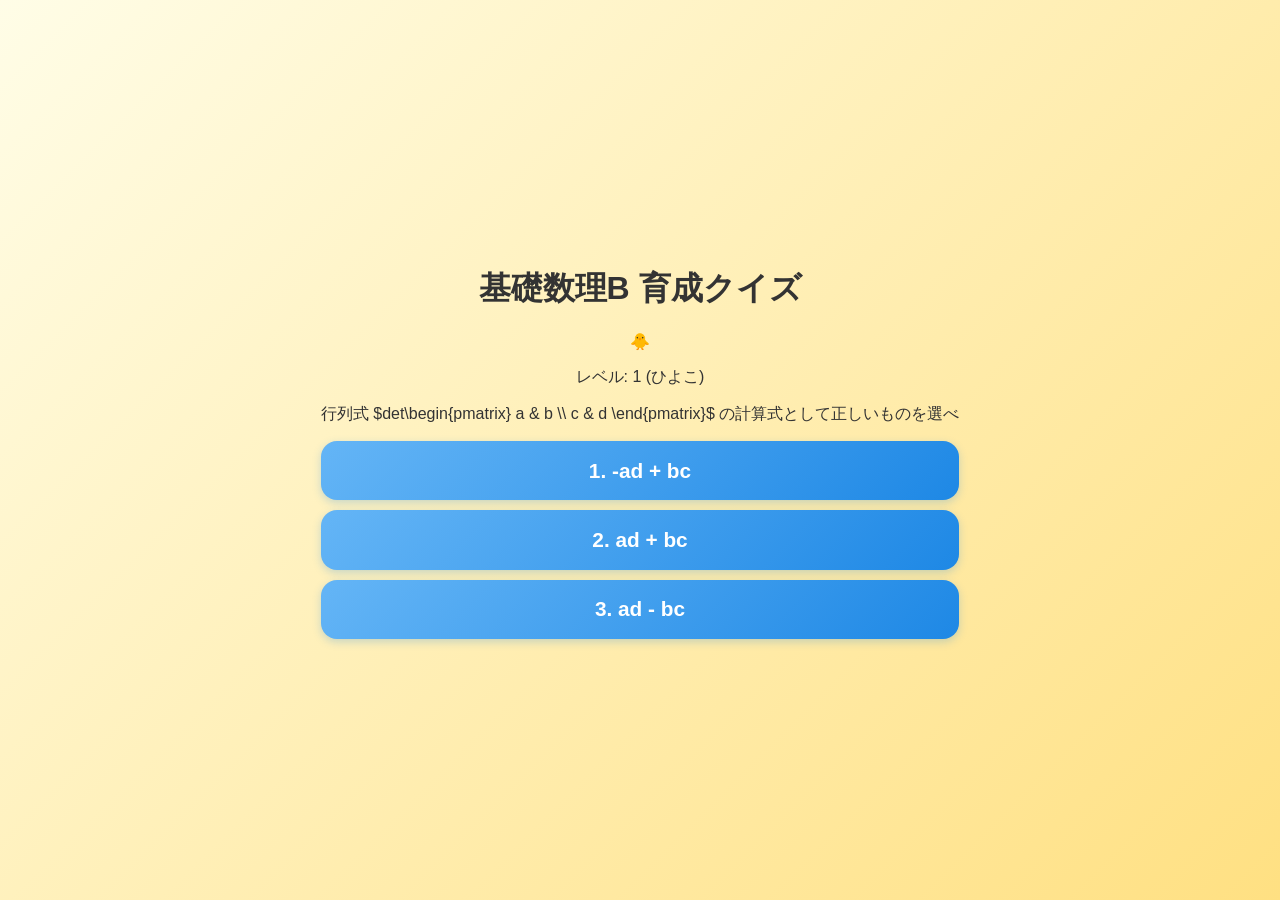
<file: index.html>
<!DOCTYPE html>
<html lang="ja">
<head>
    <meta charset="UTF-8">
    <title>学習育成ゲーム</title>
    <!-- CSSの読み込み -->
    <link rel="stylesheet" href="style.css">
</head>
<body>
    <div class="card">
        <h1>基礎数理B 育成クイズ</h1>
        
        <!-- キャラクター表示エリア -->
        <div class="character-area">
            <div id="char-avatar" class="avatar chick">🐥</div>
            <p id="char-status">レベル: 1 (ひよこ)</p>
        </div>

        <!-- 問題エリア -->
        <div class="quiz-area">
            <p class="question">行列式 $det\begin{pmatrix} a & b \\ c & d \end{pmatrix}$ の計算式として正しいものを選べ</p>
            <div class="options">
                <button onclick="checkAnswer(1)">1. -ad + bc</button>
                <button onclick="checkAnswer(2)">2. ad + bc</button>
                <button onclick="checkAnswer(3)">3. ad - bc</button>
            </div>
        </div>

        <!-- 結果表示 -->
        <p id="message"></p>
    </div>

    <!-- JavaScriptの読み込み（bodyの最下部） -->
    <script src="script.js"></script>
</body>
</html>
</file>
<file: style.css>
@import url('https://fonts.googleapis.com/css2?family=Source+Sans+Pro&display=swap');

* {
  box-sizing: border-box;
}

body {
  background-color: #fffde7;

  /* NOTE */
  background-image: linear-gradient(315deg, #ffe082 0%, #fffde7 100%);

  /* NOTE */
  display: flex;
  align-items: center;
  justify-content: center;
  text-align: center;

  font-family: 'M PLUS Rounded 1c', sans-serif;
  margin: 0;
  padding: 20px;
  min-height: 100vh;
  color: #333333;
}


.clock{
  font-size: 1.2rem;
  font-weight: bold;
  color: #546e7a;
  left: 35px;
  top: 15px;
  position: absolute;
  margin: 0.5rem 0;
}

p.level1, p.level2, p.level3 {
  position: absolute;
  font-size: 1.05rem;
  font-weight: bold;
  color: #1565c0;
  right: 175px;
  margin: 0;
}
p.level1 { top: 15px; }
p.level2 { top: 40px; }
p.level3 { top: 65px; }

.score1, .score2, .score3 {
  position: absolute;
  font-size: 1.05rem;
  font-weight: bold;
  color: #e65100;
  right: 35px;
  margin: 0;
}
.score1 { top: 15px; }
.score2 { top: 40px; }
.score3 { top: 65px; }

p.text1{
  font-size: 1.25rem;
  font-weight: bold;
  color: #d87a4a;
}

#quiz-container {
  position: relative;
  background-color: #ffffff;
  background-image: linear-gradient(180deg, #ffffff 0%, #e0f7fa 100%);
  border: 4px solid #80deea;
  border-radius: 30px;
  box-shadow: 0 10px 25px rgba(0, 0, 0, 0.1);
  overflow: hidden;
  width: 1000px;
  min-height: 750px;
  height: auto;
  max-width: 100%;
  padding: 95px 20px 30px;
}

#quiz-header {
  padding: 1.5rem 3rem;
}

h2 {
  margin: 0 0 1rem;
  color: #2c3e50;
}

ul {
  list-style-type: none;
  padding: 0;
}

ul li {
  font-size: 1.4rem;
  margin: 1rem 0;
}

ul li input {
  cursor: pointer;
}

ul li label {
  cursor: pointer;
}

.button-group {
  display: flex;
  flex-wrap: wrap;
  gap: 12px;
  justify-content: center;
  width: 100%;
  margin-top: 15px;
}

.button1 {
  background-image: linear-gradient(135deg, #64b5f6 0%, #1e88e5 100%);
  border: none;
  color: white;
  cursor: pointer;
  justify-content: center;
  align-items: center;
  display: flex;
  font-family: inherit;
  font-size: 1.35rem;
  font-weight: bold;
  width: 30%;
  min-width: 200px;
  border-radius: 25px;
  padding: 1.2rem;
  box-shadow: 0 4px 10px rgba(30, 136, 229, 0.3);
  transition: 0.15s;
}

.button1:hover {
  background-image: linear-gradient(135deg, #42a5f5 0%, #1565c0 100%);
  transform: translateY(-2px);
}

.button2 {
  background-image: linear-gradient(135deg, #81c784 0%, #43a047 100%);
  border: none;
  color: white;
  cursor: pointer;
  justify-content: center;
  align-items: center;
  display: flex;
  font-family: inherit;
  font-size: 1.35rem;
  font-weight: bold;
  width: 30%;
  min-width: 200px;
  border-radius: 25px;
  padding: 1.2rem;
  box-shadow: 0 4px 10px rgba(67, 160, 71, 0.3);
  transition: 0.15s;
}

.button2:hover {
  background-image: linear-gradient(135deg, #66bb6a 0%, #2e7d32 100%);
  transform: translateY(-2px);
}

.button3 {
  background-image: linear-gradient(135deg, #f48fb1 0%, #d81b60 100%);
  border: none;
  color: white;
  cursor: pointer;
  justify-content: center;
  align-items: center;
  display: flex;
  font-family: inherit;
  font-size: 1.35rem;
  font-weight: bold;
  width: 30%;
  min-width: 200px;
  border-radius: 25px;
  padding: 1.2rem;
  box-shadow: 0 4px 10px rgba(216, 27, 96, 0.3);
  transition: 0.15s;
}

.button3:hover {
  background-image: linear-gradient(135deg, #f06292 0%, #ad1457 100%);
  transform: translateY(-2px);
}

.buttonreset {
  background-image: linear-gradient(135deg, #b0bec5 0%, #78909c 100%);
  border: none;
  color: white;
  cursor: pointer;
  justify-content: center;
  align-items: center;
  display: flex;
  font-family: inherit;
  font-size: 1.2rem;
  font-weight: bold;
  width: 30%;
  min-width: 200px;
  border-radius: 25px;
  padding: 1.1rem;
  transition: 0.15s;
}

.buttonreset:hover {
  background-image: linear-gradient(135deg, #ef5350 0%, #c62828 100%);
  transform: translateY(-2px);
}

.mute {
  background-color: gray;
  border: none;
  color: white;
  cursor: pointer;
  text-align: center;
  display: flex;
  font-family: sans-serif;
  font-size: 1.5rem;
  width: 30%;
  border-radius: 30px;
  padding: 1.3rem;
}

.mute {
  background-image: linear-gradient(135deg, #90a4ae 0%, #607d8b 100%);
  border: none;
  color: white;
  cursor: pointer;
  justify-content: center;
  align-items: center;
  display: flex;
  font-family: inherit;
  font-size: 1.2rem;
  font-weight: bold;
  width: 30%;
  min-width: 200px;
  border-radius: 25px;
  padding: 1.1rem;
  transition: 0.15s;
}

.mute:hover {
  background-image: linear-gradient(135deg, #78909c 0%, #455a64 100%);
  transform: translateY(-2px);
}

button {
  background-image: linear-gradient(135deg, #64b5f6 0%, #1e88e5 100%);
  border: none;
  color: white;
  cursor: pointer;
  display: block;
  font-family: inherit;
  font-size: 1.3rem;
  font-weight: bold;
  width: 100%;
  margin: 10px 0;
  border-radius: 16px;
  padding: 1.1rem;
  box-shadow: 0 3px 8px rgba(30, 136, 229, 0.25);
  transition: 0.15s;
}

button:hover {
  background-image: linear-gradient(135deg, #42a5f5 0%, #1565c0 100%);
  transform: translateY(-1px);
}

#results-container {
  display: none;
  align-items: center;
}

#results-header {
  text-align: center;
  justify-content: center;
}

#results {
  padding: 2rem 0;
  font-size: 1.4rem;
}

/* ひよこ選択（解放式 */
.chick-title {
  font-size: 1.25rem;
  font-weight: bold;
  margin: 10px 0 5px;
}

.chick-select {
  display: flex;
  flex-wrap: wrap;
  gap: 10px;
  justify-content: center;
  margin: 10px 2rem 20px;
}

.chick-btn {
  width: 120px;
  padding: 6px;
  font-size: 1rem;
  color: #333;
  background: rgba(255, 255, 255, 0.9);
  border: 3px solid #e0e0e0;
  border-radius: 14px;
  display: flex;
  flex-direction: column;
  align-items: center;
  justify-content: center;
  gap: 4px;
  box-shadow: none;
}

.chick-btn img {
  width: 100%;
  height: auto;
  border-radius: 8px;
}

.chick-btn:hover:not(:disabled) {
  background: #ffffff;
  border-color: #1e88e5;
}

.chick-btn.selected {
  background: #fff8e1;
  border-color: #ec407a;
}

.chick-btn.locked {
  min-height: 90px;
  color: #ffffff;
  background: rgba(0, 0, 0, 0.35);
  border-color: transparent;
  cursor: not-allowed;
}

.chick-btn .lock {
  font-size: 1.8rem;
}


/* ホーム画面のひよこ（GIFの縦横比を保つ） */
#home-img {
  max-width: 100%;
  max-height: 360px;
  width: auto;
  height: auto;
  border-radius: 16px;
}
</file>
